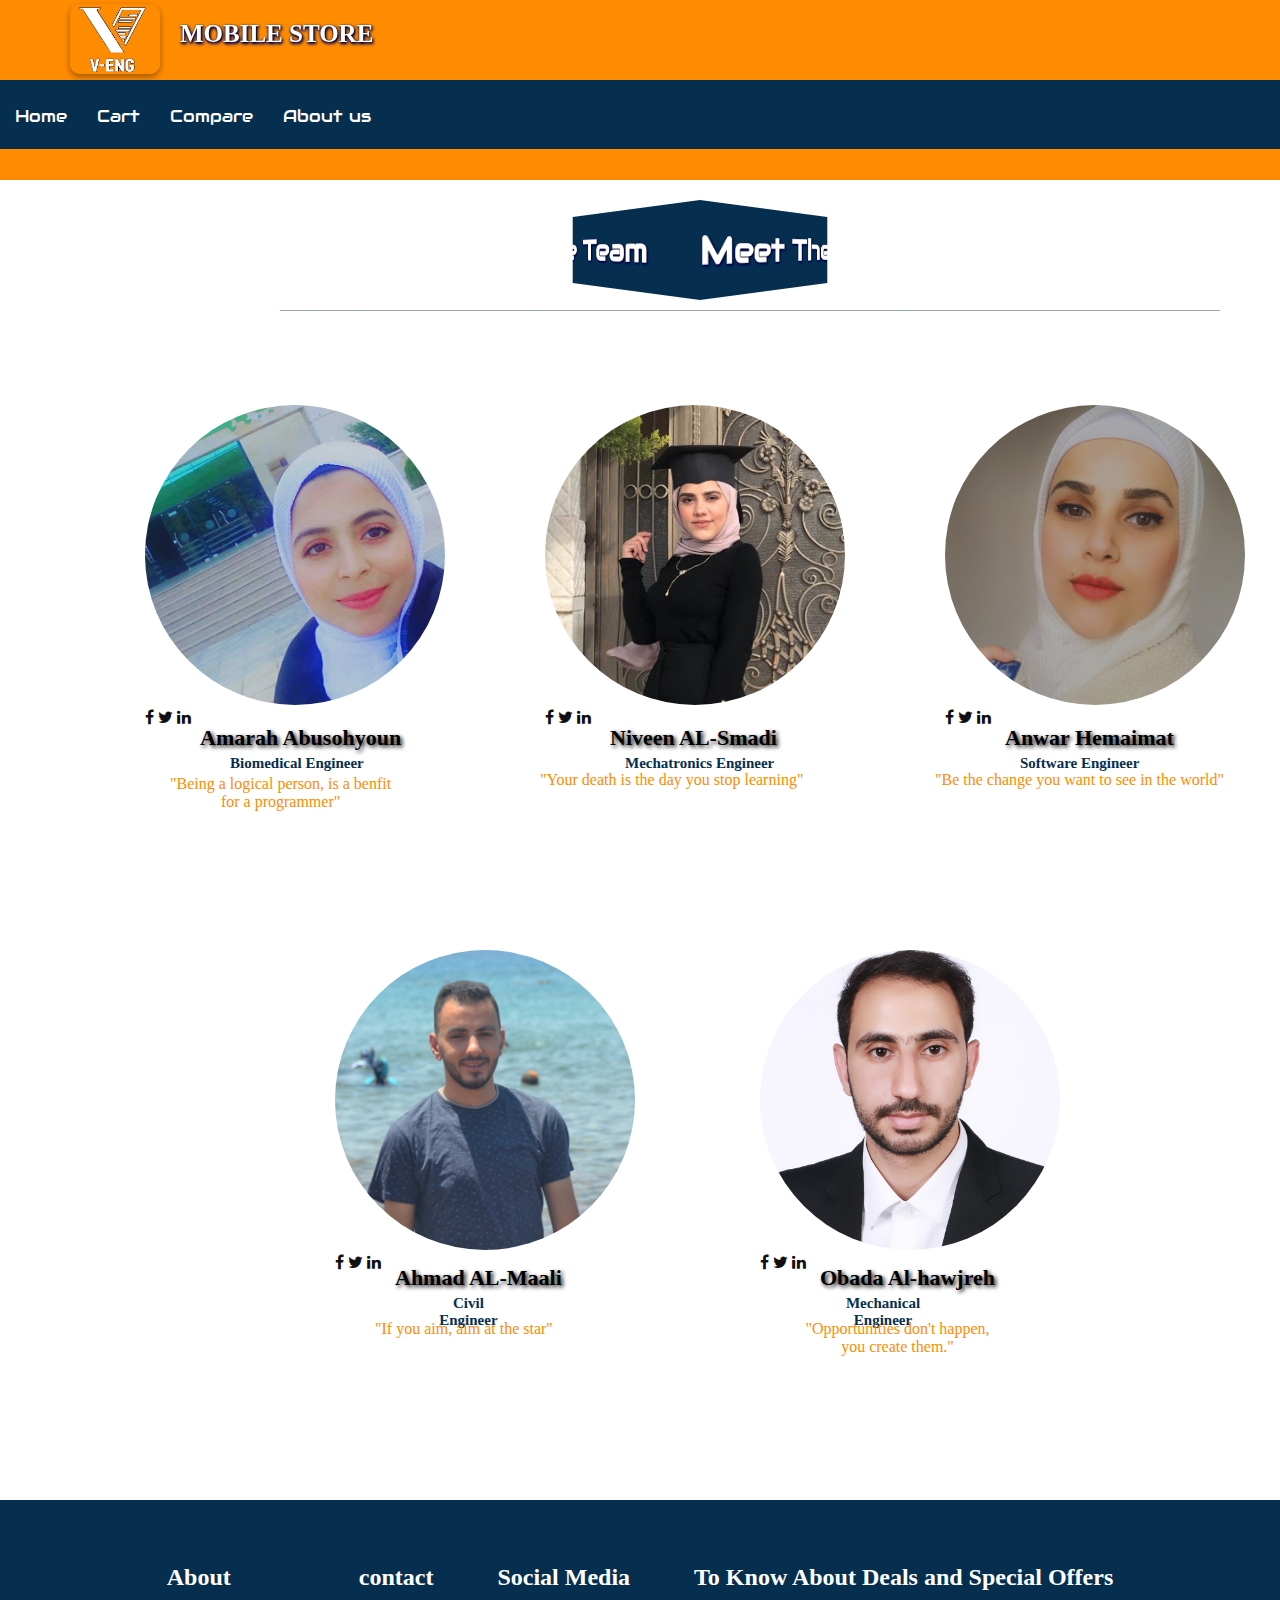
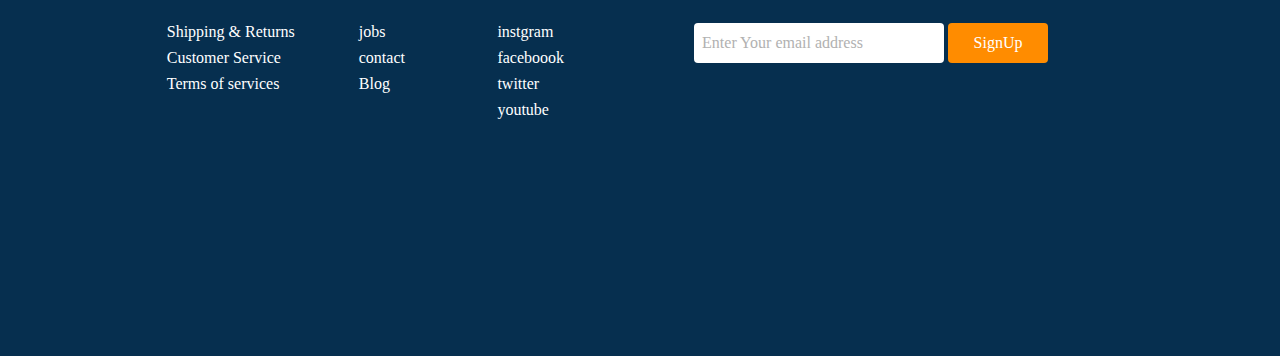
<file: aboutus.html>
<!DOCTYPE html>
<html lang="en">

<head>
  <title>Mobile Store</title>
  <link rel="stylesheet" href="./CSS/footer and header.css">
  <link rel="stylesheet" href="./CSS/aboutUs.css">
  <link rel="stylesheet" href="./CSS/HomeStyle.css">
  <link rel="stylesheet" href="https://cdnjs.cloudflare.com/ajax/libs/font-awesome/4.7.0/css/font-awesome.min.css">
  <link rel="stylesheet" href="https://fonts.googleapis.com/css?family=Audiowide">
  <link rel="stylesheet" href="./CSS/cart.css">
  <link rel="shortcut icon" href="./imgStore/logo00.jpg" />


</head>

<body>
  <section class="welcome">
    <h2>
      _________________________________________________________________________________________________________________________________________________________________________
    </h2>
  </section>
  <div class="box">
    <div class="inner">
      <span>Meet The Team</span>
    </div>
    <div class="inner">
      <span>Meet The Team</span>
    </div>
  </div>

  <header>
    <nav id="navbar1">
      <h1><span>Mobile Store</span> </h1>
      <div>
        <img src="./imgStore/logo00.jpg">
      </div>
    </nav>
    <nav id="navbar2">
      <ul>
        <a id="homeLink" href="./index.html">Home</a>
        <a id="storeLink" href="./cart.html">Cart</a>
        <a id="specificationLink" href="./compare.html">Compare</a>
        <a id="aboutUsLink" href="./aboutus.html">About us</a>
      </ul>
    </nav>

  </header>
  <main>
    <section class="team">
      

      <div class="row">
        <div class=" column">
          <img src="./img/444.jpg" alt="Avatar">
          <ul>
            <a href="https://www.facebook.com/profile.php?id=100010248409389"> <i class="fa fa-facebook"></i></a>
            <a href="https://twitter.com/ahmad_maali95?s=09"> <i class="fa fa-twitter"></i></a>
            <a href="https://www.linkedin.com/in/ahmadmaali"> <i class="fa fa-linkedin"></i></a>

          </ul>
          <section class="amarahInfo">
          <h3 id='name'>  Amarah Abusohyoun  </h3>
          <h6 id="Amarah"> Biomedical Engineer </h6>
          <p id="paragraphAmarah"> "Being a logical person, is a benfit for a programmer" </p>
        </section>
        </div>

        <div class="column">
          <img src="./img/222.jpeg" alt="Avatar">
          <ul>
            <a href="https://web.facebook.com/niveena.monem.9/"> <i class="fa fa-facebook"></i></a>
            <a href="https://twitter.com/niveen_monem"> <i class="fa fa-twitter"></i></a>
            <a href="https://www.linkedin.com/in/niveenalsmadi/"> <i class="fa fa-linkedin"></i></a>
          </ul>
          <section class="niveenInfo">
          <h3 id='name'> Niveen AL-Smadi</h3>
          <h6 id="Niveen"> Mechatronics Engineer</h6>
          <p>"Your death is the day you stop learning" </p>
        </section>

        </div>
        <div class="column">
          <img src="./img/333.jpeg" alt="Avatar">
          <ul>
            <a href="http://facebook.com/genual.anwar"> <i class="fa fa-facebook"></i></a>
            <a href="#"> <i class="fa fa-twitter"></i></a>
            <a href="https://www.linkedin.com/in/anwar-hemaimat"> <i class="fa fa-linkedin"></i></a>
          </ul>
          <section class="anwarInfo">
          <h3 id='name'> Anwar Hemaimat</h3>
          <h6 id="Anwar">Software Engineer</h6>
          <p> "Be the change you want to see in the world" </p>
        </section>

        </div>
      </div>


      <div class="row1">
        <div class="column1 text centerss">
          <img src="./img/111.jpg" alt="Avatar">
          <ul>
            <a href="https://web.facebook.com/amarhbishtawi/"> <i class="fa fa-facebook"></i></a>
            <a href="#"> <i class="fa fa-twitter"></i></a>
            <a href="#"> <i class="fa fa-linkedin"></i></a>
          </ul>
          <section class="ahmadInfo">
          <h3 id='name'>Ahmad AL-Maali</h3>
          <h6  id="Ahmad">  Civil Engineer</h6>
          <p  id="paragraphAhmad">"If you aim, aim at the star" </p>
        </section>
        </div>

        <div class="column1">
          <img src="./img/555.jpg" alt="Avatar">
          <ul>
            <a href="https://web.facebook.com/obada.jaber.71"><i class="fa fa-facebook"></i></a>
            <a href="https://twitter.com/JaberObada"> <i class="fa fa-twitter"></i></a>
            <a href="https://www.linkedin.com/in/obada-alhawjreh-073ba3197/"> <i class="fa fa-linkedin"></i></a>
          </ul>
          <section class="obadaInfo">
          <h3 id='name'> Obada Al-hawjreh</h3>
          <h6 id="Obada"> Mechanical Engineer</h6>
          <p  id="paragraphObada">"Opportunities don't happen, you create them."</p>
        </section>

        </div>
      </div>
    </section>
  

  </main>
  <footer>

    <div class="footer-container">
      <div class="footer">
        <div class="footer-heading footer-1">
          <h2>About</h2>
          <a href="#">Shipping & Returns</a>
          <a href="#">Customer Service</a>
          <a href="#">Terms of services </a>
        </div>
        <div class="footer-heading footer-2">
          <h2>contact</h2>
          <a href="#">jobs</a>
          <a href="#">contact </a>
          <a href="#">Blog</a>
        </div>
        <div class="footer-heading footer-3">
          <h2>Social Media </h2>
          <a href="#">instgram</a>
          <a href="#">faceboook</a>
          <a href="#">twitter</a>
          <a href="#">youtube</a>

        </div>
        <div class="footer-email-form">
          <h2> To Know About Deals and Special Offers</h2>
          <input type="email" placeholder="Enter Your email address" id="footer-email">
          <input type="submit" value="SignUp" id="footer-email-btn">

        </div>

      </div>
    </div>
    </div>

  </footer>
</body>

</html>
</file>
<file: CSS/footer and header.css>
body {
    background-color: rgb(255, 255, 255);
    margin: 0;
    font-family: cursive;
  }
  *{
    padding: 0;
    margin:0;
    box-sizing: border-box;
    font-family: cursive;

}
  #navbar1{
    background-color: rgb(255, 140, 0);
    position: absolute;
    top: 0;
    width: 100%;
    height: 20%;
    display: block;
    transition: top 0.3s;
    padding-top: 40px;
    padding-bottom: 40px;
  
  }
  #navbar1 h1{
    font-size: 25px;
    position: absolute;
    top:20px;
    left: 180px;
    font-family: cursive;
    color: white;
    border:20px;
    border-color: black;
  }
  #navbar1 h1 span{
    transform: translate(50%,-50%);
    text-transform: uppercase;
    font-family: verdana;
    font-weight: 700;
    text-shadow: 1px 1px 1px #919191,
        1px 2px 1px #919191,
        1px 3px 1px #919191,
        1px 4px 1px #919191,
        1px 5px 1px #919191,
        1px 6px 1px #919191,
    1px 18px 6px rgba(16,16,16,0.4),
    1px 22px 10px rgba(16,16,16,0.2),
  }
  #navbar1 div img {
    position: absolute;
    width: 90px;
    height: 70px;
    top: 4px;
    left: 70px;
    box-shadow: 0 3px 6px rgba(0,0,0,0.16), 0 3px 6px rgba(0,0,0,0.23);
    border-radius: 10px;
  }
  
  #navbar2 {
    background-color:  #062f4f;
    position: absolute;
    top: 80px;
    width: 100%;
    display: block;
    transition: top 0.3s;
    padding-bottom: 17px;
   
  
  }
  
  #navbar2 a {
    float: left;
    display: block;
    font-family: "Audiowide", sans-serif;
    font-size: 17px;
    padding: 15px;
    text-align: left;
    text-decoration: none;
    color: rgb(255, 255, 255);
    position: relative;
    top: 10px;
  }
  
  #navbar2 a:hover {
    color:  #062f4f;
    background-color: rgb(255, 255, 255);
    border-radius: 15px;
  }

.footer-container{
    background-color: #062f4f;
    padding: 4rem 0 2rem 0;

}
.footer{
    width: 80%;
    height: 40vh;
    background-color:#062f4f ;
    color: #ffff;
    display: flex;
    justify-content: center;
    flex-wrap: wrap;  
    margin: 0 auto;

}
.footer-heading{
    display: flex;
    flex-direction: column;
    margin-right: 4rem;
}
.footer-heading h2 {
    margin-bottom: 2rem;

}
.footer-heading a{
    color: #fff;
    text-decoration: none;
    margin-bottom: 0.5rem;
}

.footer-heading a :hover{
    color :rgb(255, 140, 0);
    transition: 0.3s ease-out;
}
.footer-email-form h2 {
    margin-bottom: 2rem;
}
#footer-email{
    width: 250px;
    height: 40px;
    border-radius: 4px;
    outline: none;
    border: none;
    padding-left: 0.5rem;
    font-size: 1rem;
    margin-bottom: 1rem;

}
#footer-email::placeholder{
    color: #b1b1b1;
}
#footer-email-btn{
    width: 100px;
    height: 40px;
    border-radius: 4px;
    background-color: rgb(255, 140, 0);
    outline: none;
    border: none;
    color: #ffff;
    font-size: 1rem;
}
#footer-email-btn:hover{
    cursor: pointer;
    background-color: sandybrown;
    transition: all 0.4s ease-out;
}
@media screen and( max-width:1150px){
    .footer{
        height: 50vh;
    }
    .footer-email-form{
        margin-top: 4rem;
    }
}
@media screen and( max-width:820px){
    .footer{
        padding-top: 2rem;
    }
    
    
}
@media screen and( max-width:720px){
    .footer-3{
        display: none;
    }
    .footer-email-form{
        margin-top: 2rem;
    }
}
</file>
<file: CSS/aboutUs.css>
body{
  background-color: rgb(255, 255, 255);
}
main{
  margin-top: 200px;
 }

h3{
    font-size: 22px;
    font-weight: bold;
    margin-top: 15px;    
}
#name{
  color: black;
}
h6{
    font-size: 15px;
    font-weight: bold;
    margin-top: 15px;
    color : #062f4f;
}
h5{
  font-size: 40px;
  font-family: cursive;
  text-align: center;
  margin-bottom: 80px;
}
.caption {
  font-size: 35px;
  color:rgb(0, 0, 139);
  font-weight: bold;
  position: absolute;
  top: 250px;
  left: 430px;
}
a
{color :rgb(15, 15, 15);
}

 img {
    border-radius: 50%;
    width:300px
  }
  img {
    opacity: 1;
  }
  
  img:hover {
    opacity: .5;
  }
  .column {
    float: left;
    padding: 5px;
    margin-left:90px;
  }
  .row{
    position: absolute;
    top: 400px;
    left: 50px;
  }
  .row p{
    color: rgb(255, 140, 0);
    position: relative;
    top: 20px;
    text-align: center;
  }
  .row1{
    position: absolute;
    top: 900px;
    left: 150px;
  }
  .row1 p{
    color: rgb(255, 140, 0);
    text-align: center;
  }

  .row::after {
    content: "";
    clear: both;
    display: table;
  }

  .column1 {
    float: left;
    width: 25%;
    padding: 5px;
    margin-left: 180px;
    padding-top: 50px;
  }
  .row1::after{
    content: "";
    clear: both;
    display: table;
  }
  .column h3{
    text-align: justify;
    margin-left: 70px;

  }
  
  .column1 h3{
    text-align: justify;
    margin-left: 50px;

  }
  .column1 h6{
    text-align: center;
    margin-right:50px ;
  }


#cartlist img{
  border-radius: 2px;
  width: 180px;
  height: 200px;
  margin-right: 50px;
  margin-bottom: 50px;
}
#cartlist button{
  border-radius: 2px;
  
  margin-right: 180px;
  margin-bottom: 50px;
}
.amarahInfo{
  position: absolute;
  top: 310px;
  left: 80px;
}
#Amarah{
  position: absolute;
  top: 30px;
  left: 100px;
 }
 #paragraphAmarah {
   position: absolute;
   left: 30px;
   top: 65px;
 }

 .niveenInfo{
  position: absolute;
  top: 310px;
  left: 490px;
}
 #Niveen{
position: absolute;
top: 30px;
left: 85px;
text-align: left;
 }

 .anwarInfo{
  position: absolute;
  top: 310px;
  left: 885px;
}
 #Anwar{
position: absolute;
top: 30px;
left: 85px;
 }
 .ahmadInfo{
  position: absolute;
  top: 350px;
  left: 195px;
}
 #Ahmad{
position: absolute;
top: 30px;
left: 80px;

 }
 #paragraphAhmad {
  position: absolute;
  left: 30px;
  top: 70px;
}
 .obadaInfo{
  position: absolute;
  top: 350px;
  left: 620px;
}
 #Obada{
position: absolute;
top: 30px;
left: 51px;
 }
 #paragraphObada {
  position: absolute;
  left: 30px;
  top: 70px;
}
</file>
<file: CSS/HomeStyle.css>
/* Slide Show - Start*/

.mySlides img {
  width: 700px;
  height: 400px;
}

/* Position the image container (needed to position the left and right arrows) */

.container {
  position: absolute;
  top: 180px;
  left: 200px;
  width: 1000px;
  height: 400px;
}

/* Number text (1/3 etc) */

.numbertext {
  color: rgb(255, 255, 255);
  font-size: 20px;
  padding: 8px 12px;
  position: absolute;
  top: 20px;
}

.active {
  background-color: #717171;
}

/* Fading animation */

.fade {
  -webkit-animation-name: fade;
  -webkit-animation-duration: 3s;
  animation-name: fade;
  animation-duration: 3s;
}

@-webkit-keyframes fade {
  from {
    opacity: .4
  }
  to {
    opacity: 1
  }
}

@keyframes fade {
  from {
    opacity: .4
  }
  to {
    opacity: 1
  }
}

body h3 {
  color: #ffffff;
  text-shadow: 2px 2px 4px #000000;
}

body p {
  color: rgb(255, 255, 255);
}

.dot {
  height: 15px;
  width: 15px;
  margin: 0 2px;
  background-color: #bbb;
  border-radius: 50%;
  display: inline-block;
  transition: background-color 0.6s ease;
}

/* Slide Show - End*/

/* images flip */

.caption-container {
  position: relative;
  height: 190px;
  width: 100%;
  background-color: rgb(255, 255, 255);
  top: 350px;
}

#caption {
  font-size: 30px;
  color: #062F4F;
  font-weight: bold;
  font-family: 'Franklin Gothic Medium', 'Arial Narrow', Arial, sans-serif;
  position: absolute;
  top: 430px;
  left: -50px;
}

#caption2 {
  font-size: 35px;
  color: #062F4F;
  font-weight: bolder;
  position: absolute;
  top: 440px;
  left: 170px;
  font-size: 40px;
}

#buy {
  font-size: 35px;
  color: black;
  font-family: Impact, Haettenschweiler, 'Arial Narrow Bold', sans-serif;
  position: absolute;
  top: 850px;
  left: -50px;
}

#buy2 {
  font-size: 35px;
  color: black;
  font-weight: bold;
  position: absolute;
  top: 850px;
  left: 200px;
}

/* This is for flip the images in home pages - Start */

/* iphone 12 pro image */

.flip-box1 {
  background-color: transparent;
  width: 100px;
  height: 170px;
  perspective: 1000px;
  position: absolute;
  top: 740px;
  left: 70px;
}

.flip-box-inner1 {
  position: relative;
  width: 100%;
  height: 100%;
  text-align: center;
  transition: transform 0.7s;
  transform-style: preserve-3d;
}

.flip-box1:hover .flip-box-inner1 {
  transform: rotateY(180deg);
}

.flip-box-front1, .flip-box-back1 {
  position: absolute;
  width: 100%;
  height: 100%;
  -webkit-backface-visibility: hidden;
  backface-visibility: hidden;
}

.flip-box-front1 {
  background-color: #bbb;
}

.flip-box-back1 {
  transform: rotateY(180deg);
  font-family: cursive;
  font-weight: bold;
  background-color: #062F4F;
  border-radius: 15px;
  text-shadow: 2px 2px 4px #000000;
}

/* Xiaomi Mi A2 Lite image */

.flip-box2 {
  background-color: transparent;
  width: 100px;
  height: 170px;
  perspective: 1000px;
  position: absolute;
  top: 740px;
  left: 283px;
}

.flip-box-inner2 {
  position: relative;
  width: 100%;
  height: 100%;
  text-align: center;
  transition: transform 0.7s;
  transform-style: preserve-3d;
}

.flip-box2:hover .flip-box-inner2 {
  transform: rotateY(180deg);
}

.flip-box-front2, .flip-box-back2 {
  position: absolute;
  width: 100%;
  height: 100%;
  -webkit-backface-visibility: hidden;
  backface-visibility: hidden;
}

.flip-box-front2 {
  background-color: #bbb;
}

.flip-box-back2 {
  transform: rotateY(180deg);
  font-family: cursive;
  font-weight: bold;
  background-color: #062F4F;
  border-radius: 15px;
  width: 100px;
  right: 3px;
  text-shadow: 2px 2px 4px #000000;
}

/* iPhone 11 image */

.flip-box3 {
  background-color: transparent;
  width: 105px;
  height: 165px;
  perspective: 1000px;
  position: absolute;
  top: 740px;
  left: 505px;
}

.flip-box-inner3 {
  position: relative;
  width: 100%;
  height: 100%;
  text-align: center;
  transition: transform 0.7s;
  transform-style: preserve-3d;
}

.flip-box3:hover .flip-box-inner3 {
  transform: rotateY(180deg);
}

.flip-box-front3, .flip-box-back3 {
  position: absolute;
  width: 100%;
  height: 100%;
  -webkit-backface-visibility: hidden;
  backface-visibility: hidden;
}

.flip-box-front3 {
  background-color: #bbb;
}

.flip-box-back3 {
  transform: rotateY(180deg);
  font-family: cursive;
  font-weight: bold;
  background-color: #062F4F;
  border-radius: 15px;
  width: 100px;
  height: 175px;
  top: 2px;
  right: 2px;
  text-shadow: 2px 2px 4px #000000;
}

/* Huawei Nova 6 Se image */

.flip-box4 {
  background-color: transparent;
  width: 100px;
  height: 170px;
  perspective: 1000px;
  position: absolute;
  top: 745px;
  left: 720px;
}

.flip-box-inner4 {
  position: relative;
  width: 100%;
  height: 100%;
  text-align: center;
  transition: transform 0.7s;
  transform-style: preserve-3d;
}

.flip-box4:hover .flip-box-inner4 {
  transform: rotateY(180deg);
}

.flip-box-front4, .flip-box-back4 {
  position: absolute;
  width: 100%;
  height: 100%;
  -webkit-backface-visibility: hidden;
  backface-visibility: hidden;
}

.flip-box-front4 {
  background-color: #bbb;
}

.flip-box-back4 {
  transform: rotateY(180deg);
  font-family: cursive;
  font-weight: bold;
  background-color: #062F4F;
  border-radius: 15px;
  width: 100px;
  height: 165px;
  right: 3px;
  top: 5px;
  text-shadow: 2px 2px 4px #000000;
}

/* Samsung A31 image */

.flip-box5 {
  background-color: transparent;
  width: 100px;
  height: 170px;
  perspective: 1000px;
  position: absolute;
  top: 540px;
  left: 174px;
}

.flip-box-inner5 {
  position: relative;
  width: 100%;
  height: 100%;
  text-align: center;
  transition: transform 0.7s;
  transform-style: preserve-3d;
}

.flip-box5:hover .flip-box-inner5 {
  transform: rotateY(180deg);
}

.flip-box-front5, .flip-box-back5 {
  position: absolute;
  width: 100%;
  height: 100%;
  -webkit-backface-visibility: hidden;
  backface-visibility: hidden;
}

.flip-box-front5 {
  background-color: #bbb;
}

.flip-box-back5 {
  transform: rotateY(180deg);
  font-family: cursive;
  font-weight: bold;
  background-color: #062F4F;
  border-radius: 15px;
  text-shadow: 2px 2px 4px #000000;
}

/* Asus Zenfone 6 image */

.flip-box6 {
  background-color: transparent;
  width: 100px;
  height: 160px;
  perspective: 1000px;
  position: absolute;
  top: 540px;
  left: 610px;
}

.flip-box-inner6 {
  position: relative;
  width: 100%;
  height: 100%;
  text-align: center;
  transition: transform 0.7s;
  transform-style: preserve-3d;
}

.flip-box6:hover .flip-box-inner6 {
  transform: rotateY(180deg);
}

.flip-box-front6, .flip-box-back6 {
  position: absolute;
  width: 100%;
  height: 100%;
  -webkit-backface-visibility: hidden;
  backface-visibility: hidden;
}

.flip-box-front6 {
  background-color: #bbb;
}

.flip-box-back6 {
  transform: rotateY(180deg);
  font-family: cursive;
  font-weight: bold;
  background-color: #062F4F;
  border-radius: 15px;
  width: 100px;
  height: 175px;
  right: 5px;
  top: 5px;
  text-shadow: 2px 2px 4px #000000;
}

/* Huawei P30 Pro image */

.flip-box7 {
  background-color: transparent;
  width: 100px;
  height: 160px;
  perspective: 1000px;
  position: absolute;
  top: 535px;
  left: 390px;
}

.flip-box-inner7 {
  position: relative;
  width: 100%;
  height: 100%;
  text-align: center;
  transition: transform 0.7s;
  transform-style: preserve-3d;
}

.flip-box7:hover .flip-box-inner7 {
  transform: rotateY(180deg);
}

.flip-box-front7, .flip-box-back7 {
  position: absolute;
  width: 100%;
  height: 100%;
  -webkit-backface-visibility: hidden;
  backface-visibility: hidden;
}

.flip-box-front7 {
  background-color: #bbb;
}

.flip-box-back7 {
  transform: rotateY(180deg);
  font-family: cursive;
  font-weight: bold;
  background-color: #062F4F;
  border-radius: 15px;
  width: 100px;
  height: 175px;
  top: 5px;
  right: 5px;
  text-shadow: 2px 2px 4px #000000;
}

/*iPhone X image */

.flip-box8 {
  background-color: transparent;
  width: 100px;
  height: 170px;
  perspective: 1000px;
  position: absolute;
  top: 925px;
  left: 178px;
}

.flip-box-inner8 {
  position: relative;
  width: 100%;
  height: 100%;
  text-align: center;
  transition: transform 0.7s;
  transform-style: preserve-3d;
}

.flip-box8:hover .flip-box-inner8 {
  transform: rotateY(180deg);
}

.flip-box-front8, .flip-box-back8 {
  position: absolute;
  width: 100%;
  height: 100%;
  -webkit-backface-visibility: hidden;
  backface-visibility: hidden;
}

.flip-box-front8 {
  background-color: #bbb;
}

.flip-box-back8 {
  transform: rotateY(180deg);
  font-family: cursive;
  font-weight: bold;
  background-color: #062F4F;
  border-radius: 15px;
  width: 100px;
  height: 160px;
  right: 5px;
  top: 6px;
  text-shadow: 2px 2px 4px #000000;
}

/*iPhone 8 image */

.flip-box9 {
  background-color: transparent;
  width: 100px;
  height: 100px;
  perspective: 1000px;
  position: absolute;
  top: 925px;
  left: 395px;
}

.flip-box-inner9 {
  position: relative;
  width: 100%;
  height: 100%;
  text-align: center;
  transition: transform 0.7s;
  transform-style: preserve-3d;
}

.flip-box9:hover .flip-box-inner9 {
  transform: rotateY(180deg);
}

.flip-box-front9, .flip-box-back9 {
  position: absolute;
  width: 100%;
  height: 100%;
  -webkit-backface-visibility: hidden;
  backface-visibility: hidden;
}

.flip-box-front9 {
  background-color: #bbb;
}

.flip-box-back9 {
  transform: rotateY(180deg);
  font-family: cursive;
  font-weight: bold;
  background-color: #062F4F;
  border-radius: 15px;
  width: 100px;
  height: 160px;
  right: 5px;
  top: 5px;
  text-shadow: 2px 2px 4px #000000;
}

/*Galaxy S21 image */

.flip-box10 {
  background-color: transparent;
  perspective: 1000px;
  position: absolute;
  top: 928px;
  left: 615px;
}

.flip-box-inner10 {
  position: relative;
  width: 100%;
  height: 100%;
  text-align: center;
  transition: transform 0.7s;
  transform-style: preserve-3d;
}

.flip-box10:hover .flip-box-inner10 {
  transform: rotateY(180deg);
}

.flip-box-front10, .flip-box-back10 {
  position: absolute;
  width: 100%;
  height: 100%;
  -webkit-backface-visibility: hidden;
  backface-visibility: hidden;
}

.flip-box-front10 {
  background-color: #bbb;
}

.flip-box-back10 {
  transform: rotateY(180deg);
  font-family: cursive;
  font-weight: bold;
  background-color: #062F4F;
  border-radius: 15px;
  width: 100px;
  height: 160px;
  right: 2px;
  top: 7px;
  text-shadow: 2px 2px 4px #000000;
}

/* This is for flip the images in home pages - End */

/* This is for the buttons in home pages - Start */

#phone1 {
  font-size: 15px;
  font-weight: bold;
  padding-left: 15px;
  padding-right: 15px;
  padding-top: 1px;
  padding-bottom: 1px;
  position: absolute;
  top: 925px;
  left: 73px;
  cursor: pointer;
  border: 1px solid rgb(11, 177, 243);
  border-radius: 3.75rem;
  line-height: 2.5rem;
  background-image: linear-gradient(-180deg, rgb(0, 0, 139) 0%, rgb(0, 0, 139) 100%);
  box-shadow: 0 0.50rem 0.50rem 0 rgb(255, 255, 255), 0 -0.25rem 1.5rem rgb(0, 0, 139) inset, 0 0.75rem 0.5rem rgba(143, 143, 143, 0.4) inset, 0 0.25rem 0.5rem 0 rgb(0, 0, 139) inset;
}

#phone1, #phone2, #phone3, #phone4, #phone5, #phone6, #phone7, #phone8, #phone9, #phone10, span {
  color: white;
  background-clip: text;
  filter: drop-shadow(0 1px 1px rgb(0, 0, 139));
  transform: rotate(0deg);
  text-shadow: 1px 1px 3px #000000;
  outline: none;
}

#phone1:hover, #phone2:hover, #phone3:hover, #phone4:hover, #phone5:hover, #phone6:hover, #phone7:hover, #phone8:hover, #phone9:hover, #phone10:hover {
  animation: .8s morph ease infinite;
}

#phone1:hover span, #phone2:hover span, #phone3:hover span, #phone4:hover span, #phone5:hover span, #phone6:hover span, #phone7:hover span, #phone8:hover span, #phone9:hover span, #phone10:hover span {
  animation: .8s rot ease infinite;
}

@keyframes morph {
  0% {
    border-radius: 100px 30px 100px 30px;
  }
  50% {
    border-radius: 30px 100px 30px 100px;
  }
  100% {
    border-radius: 100px 30px 100px 30px;
  }
}

@keyframes rot {
  0% {
    transform: rotate(-3deg);
  }
  50% {
    transform: rotate(3deg);
  }
  100% {
    transform: rotate(-3deg);
  }
}

#phone2 {
  font-size: 15px;
  font-weight: bold;
  padding-left: 15px;
  padding-right: 15px;
  padding-top: 1px;
  padding-bottom: 1px;
  position: absolute;
  top: 925px;
  left: 288px;
  background-color: rgb(0, 0, 139);
  cursor: pointer;
  border: 1px solid rgb(11, 177, 243);
  border-radius: 3.75rem;
  line-height: 2.5rem;
  background-image: linear-gradient(-180deg, rgb(0, 0, 139) 0%, rgb(0, 0, 139) 100%);
  box-shadow: 0 0.50rem 0.50rem 0 rgb(255, 255, 255), 0 -0.25rem 1.5rem rgb(0, 0, 139) inset, 0 0.75rem 0.5rem rgba(143, 143, 143, 0.4) inset, 0 0.25rem 0.5rem 0 rgb(0, 0, 139) inset;
}

#phone3 {
  font-size: 15px;
  font-weight: bold;
  padding-left: 15px;
  padding-right: 15px;
  padding-top: 1px;
  padding-bottom: 1px;
  position: absolute;
  top: 925px;
  left: 507px;
  background-color: rgb(0, 0, 139);
  cursor: pointer;
  border: 1px solid rgb(11, 177, 243);
  border-radius: 3.75rem;
  line-height: 2.5rem;
  background-image: linear-gradient(-180deg, rgb(0, 0, 139) 0%, rgb(0, 0, 139) 100%);
  box-shadow: 0 0.50rem 0.50rem 0 rgb(255, 255, 255), 0 -0.25rem 1.5rem rgb(0, 0, 139) inset, 0 0.75rem 0.5rem rgba(143, 143, 143, 0.4) inset, 0 0.25rem 0.5rem 0 rgb(0, 0, 139) inset;
}

#phone4 {
  font-size: 15px;
  font-weight: bold;
  padding-left: 15px;
  padding-right: 15px;
  padding-top: 1px;
  padding-bottom: 1px;
  position: absolute;
  top: 925px;
  left: 720px;
  background-color: rgb(0, 0, 139);
  cursor: pointer;
  border: 1px solid rgb(11, 177, 243);
  border-radius: 3.75rem;
  line-height: 2.5rem;
  background-image: linear-gradient(-180deg, rgb(0, 0, 139) 0%, rgb(0, 0, 139) 100%);
  box-shadow: 0 0.50rem 0.50rem 0 rgb(255, 255, 255), 0 -0.25rem 1.5rem rgb(0, 0, 139) inset, 0 0.75rem 0.5rem rgba(143, 143, 143, 0.4) inset, 0 0.25rem 0.5rem 0 rgb(0, 0, 139) inset;
}

#phone5 {
  font-size: 15px;
  font-weight: bold;
  padding-left: 15px;
  padding-right: 15px;
  padding-top: 1px;
  padding-bottom: 1px;
  position: absolute;
  top: 730px;
  left: 175px;
  background-color: rgb(0, 0, 139);
  cursor: pointer;
  border: 1px solid rgb(11, 177, 243);
  border-radius: 3.75rem;
  line-height: 2.5rem;
  background-image: linear-gradient(-180deg, rgb(0, 0, 139) 0%, rgb(0, 0, 139) 100%);
  box-shadow: 0 0.50rem 0.50rem 0 rgb(255, 255, 255), 0 -0.25rem 1.5rem rgb(0, 0, 139) inset, 0 0.75rem 0.5rem rgba(143, 143, 143, 0.4) inset, 0 0.25rem 0.5rem 0 rgb(0, 0, 139) inset;
}

#phone6 {
  font-size: 15px;
  font-weight: bold;
  padding-left: 15px;
  padding-right: 15px;
  padding-top: 1px;
  padding-bottom: 1px;
  position: absolute;
  top: 730px;
  left: 613px;
  background-color: rgb(0, 0, 139);
  cursor: pointer;
  border: 1px solid rgb(11, 177, 243);
  border-radius: 3.75rem;
  line-height: 2.5rem;
  background-image: linear-gradient(-180deg, rgb(0, 0, 139) 0%, rgb(0, 0, 139) 100%);
  box-shadow: 0 0.50rem 0.50rem 0 rgb(255, 255, 255), 0 -0.25rem 1.5rem rgb(0, 0, 139) inset, 0 0.75rem 0.5rem rgba(143, 143, 143, 0.4) inset, 0 0.25rem 0.5rem 0 rgb(0, 0, 139) inset;
}

#phone7 {
  font-size: 15px;
  font-weight: bold;
  padding-left: 15px;
  padding-right: 15px;
  padding-top: 1px;
  padding-bottom: 1px;
  position: absolute;
  top: 730px;
  left: 393px;
  background-color: rgb(0, 0, 139);
  cursor: pointer;
  border: 1px solid rgb(11, 177, 243);
  border-radius: 3.75rem;
  line-height: 2.5rem;
  background-image: linear-gradient(-180deg, rgb(0, 0, 139) 0%, rgb(0, 0, 139) 100%);
  box-shadow: 0 0.50rem 0.50rem 0 rgb(255, 255, 255), 0 -0.25rem 1.5rem rgb(0, 0, 139) inset, 0 0.75rem 0.5rem rgba(143, 143, 143, 0.4) inset, 0 0.25rem 0.5rem 0 rgb(0, 0, 139) inset;
}

#phone8 {
  font-size: 15px;
  font-weight: bold;
  padding-left: 15px;
  padding-right: 15px;
  padding-top: 1px;
  padding-bottom: 1px;
  position: absolute;
  top: 1100px;
  left: 182px;
  background-color: rgb(0, 0, 139);
  cursor: pointer;
  border: 1px solid rgb(11, 177, 243);
  border-radius: 3.75rem;
  line-height: 2.5rem;
  background-image: linear-gradient(-180deg, rgb(0, 0, 139) 0%, rgb(0, 0, 139) 100%);
  box-shadow: 0 0.50rem 0.50rem 0 rgb(255, 255, 255), 0 -0.25rem 1.5rem rgb(0, 0, 139) inset, 0 0.75rem 0.5rem rgba(143, 143, 143, 0.4) inset, 0 0.25rem 0.5rem 0 rgb(0, 0, 139) inset;
}

#phone9 {
  font-size: 15px;
  font-weight: bold;
  padding-left: 15px;
  padding-right: 15px;
  padding-top: 1px;
  padding-bottom: 1px;
  position: absolute;
  top: 1100px;
  left: 397px;
  background-color: rgb(0, 0, 139);
  cursor: pointer;
  border: 1px solid rgb(11, 177, 243);
  border-radius: 3.75rem;
  line-height: 2.5rem;
  background-image: linear-gradient(-180deg, rgb(0, 0, 139) 0%, rgb(0, 0, 139) 100%);
  box-shadow: 0 0.50rem 0.50rem 0 rgb(255, 255, 255), 0 -0.25rem 1.5rem rgb(0, 0, 139) inset, 0 0.75rem 0.5rem rgba(143, 143, 143, 0.4) inset, 0 0.25rem 0.5rem 0 rgb(0, 0, 139) inset;
}

#phone10 {
  font-size: 15px;
  font-weight: bold;
  padding-left: 15px;
  padding-right: 15px;
  padding-top: 1px;
  padding-bottom: 1px;
  position: absolute;
  top: 1100px;
  left: 611px;
  background-color: rgb(0, 0, 139);
  cursor: pointer;
  border: 1px solid rgb(11, 177, 243);
  border-radius: 3.75rem;
  line-height: 2.5rem;
  background-image: linear-gradient(-180deg, rgb(0, 0, 139) 0%, rgb(0, 0, 139) 100%);
  box-shadow: 0 0.50rem 0.50rem 0 rgb(255, 255, 255), 0 -0.25rem 1.5rem rgb(0, 0, 139) inset, 0 0.75rem 0.5rem rgba(143, 143, 143, 0.4) inset, 0 0.25rem 0.5rem 0 rgb(0, 0, 139) inset;
}

/* This is for the buttons in home pages - End */

/*---product section ---*/

#sectionForProduct {
  width: 30%;
  transform: translateX(900px);
  background-color: #062f4f;
  position: absolute;
  top: 550;
  left: -50px;
}

#sectionForProduct div {
  margin-bottom: 10px;
  height: 40px;
  padding: 15px 0 0 15px;
}

#sectionForProduct input {
  width: 70px;
  font-size: 15px;
  font-weight: bold;
}

#sectionForProduct p {
  display: inline-block;
  margin-left: 10px;
  font-size: 20px;
  color: white;
}

.paymentbutoon {
  width: 120px;
  height: 40px;
  border: 1.5px solid;
  margin: center;
  position: absolute;
  margin-top: 15px;
  font-family: "Sofia", sans-serif;
  left: 95px;
  font-size: 20px;
  background-color: rgb(255, 140, 0);
  font-weight: bold;
}

/* This style for box modal in home page - Start */

.modal-home {
  display: none;
  position: absolute;
  z-index: 1;
  left: 45px;
  top: 750px;
  width: 780px;
  height: 230px;
  overflow: auto;
  background-color: rgb(0, 0, 0);
  background-color: rgba(0, 0, 0, 0.4);
}

/* Modal Content */

.modal-content-home {
  background-color: #062f4f79;
  margin: auto;
  padding: 20px;
  border: 2px solid rgb(65, 64, 64);
  width: 100%;
  height: 100%;
}

.modal-content-home p {
  color: rgb(252, 154, 34);
  position: relative;
  top: 40%;
  text-align: center;
  font-size: 30px;
  text-shadow: blue;
  font-family: "Audiowide", sans-serif;
}

/* The Close Button */

.close-home {
  color: rgb(204, 0, 0);
  float: right;
  font-size: 48px;
  font-weight: bold;
}

.close-home:hover, .close-home:focus {
  color: rgb(4, 219, 33);
  text-decoration: none;
  cursor: pointer;
}

/* This style for box modal in home page - End */

footer {
  position: absolute;
  margin-bottom: 0px;
  height: 80px;
  width: 100%;
  top: 1500px;
}

#footer {
  left: 0px;
}
</file>
<file: CSS/cart.css>
table {
    width: 900px;
    height: 20px;
    border: 3px solid black;
    background-color: rgb(255, 140, 0);
    font-family: cursive;
    text-align: center;
    color: rgb(0, 0, 0);
    border-collapse: 2px collapse;
    position: absolute;
    top: 400px;
    left: 230px;
    border-bottom: 1px solid #ddd;
    border-top: 1px solid #ddd;
    border-left: 1px solid #ddd;
    border-right: 1px solid #ddd;
    cursor: pointer;
}

table tr {
    text-align: center;
    color: white;
    font-size: 18px;
}

table tr:hover {
    background-color: #084777;
}

table th {
    font-size: 23px;
    font-weight: bold;
    border-bottom: 1px solid #ddd;
    border-top: 1px solid #ddd;
    color: #ffffff;
    background-color: #062f4f;
}

/*left Side Buttons End*/

#buyicon1 {
    position: absolute;
    top: 980px;
    left: 250px;
    width: 150px;
    height: 100px;
}

#buyicon2 {
    position: absolute;
    top: 980px;
    left: 600px;
    width: 150px;
    height: 100px;
}

#buyicon3 {
    position: absolute;
    top: 980px;
    left: 940px;
    width: 150px;
    height: 90px;
}

#buyicon4 {
    width: 60%;
    height: 60%;
    position: absolute;
    top: 1150px;
    left: 280px;
}

.icon1 h2, .icon2 h2, .icon3 h2 {
    font-size: 25px;
    font-weight: bold;
    font-family: 'Franklin Gothic Medium', 'Arial Narrow', Arial, sans-serif;
    color: #062F4F;
    text-align: center;
}

.icon1 p, .icon2 p, .icon3 p {
    font-size: 15px;
    font-weight: bold;
    font-family: 'Franklin Gothic Medium', 'Arial Narrow', Arial, sans-serif;
    color: #8d8d8d;
    text-align: center;
}

.icon1 {
    position: absolute;
    top: 1100px;
    left: 220px;
}

.icon2 {
    position: absolute;
    top: 1100px;
    left: 560px;
}

.icon3 {
    position: absolute;
    top: 1100px;
    left: 900px;
}

.welcome h1 {
    font-size: 50px;
    font-weight: bold;
    font-family: 'Franklin Gothic Medium', 'Arial Narrow', Arial, sans-serif;
    color: #062F4F;
    text-align: left;
    position: absolute;
    top: 200px;
}

.welcome h2 {
    font-size: 10px;
    font-family: 'Franklin Gothic Medium', 'Arial Narrow', Arial, sans-serif;
    color: #062F4F;
    text-align: center;
    position: absolute;
    top: 300px;
    left: 280px;
}

.welcome {
    margin: 100px;
}

.team {
    margin-top: 100px 0;
}

/* Your Cart animation */

.box {
    display: flex;
    position: absolute;
    top: 200px;
    left: 500px;
}

.box .inner {
    width: 200px;
    height: 100px;
    line-height: 100px;
    font-size: 40px;
    font-family: sans-serif;
    font-weight: bold;
    white-space: nowrap;
    overflow: hidden;
}

.box .inner:first-child {
    background-color: #062F4F;
    color: rgb(255, 255, 255);
    transform-origin: right;
    transform: perspective(100px) rotateY(-15deg);
}

.box .inner:last-child {
    background-color: #062F4F;
    color: rgb(255, 255, 255);
    transform-origin: left;
    transform: perspective(100px) rotateY(15deg);
}

.box .inner span {
    position: absolute;
    animation: marquee 5s linear infinite;
    font-family: "Audiowide", sans-serif;
    ;
}

.box .inner:first-child span {
    animation-delay: 2.5s;
    left: -100%;
}

@keyframes marquee {
    from {
        left: 100%;
    }
    to {
        left: -100%;
    }
}

.sticky-container {
    padding: 0px;
    margin: 0px;
    position: absolute;
    left: -155px;
    top: 530px;
    width: 200px;
}

.sticky-container a:hover {
    color: white;
    text-decoration-line: none;
}

.sticky li {
    list-style-type: none;
    background-color: rgb(255, 140, 0);
    color: #EFEFEF;
    height: 43px;
    padding: 0px;
    margin: 0px 0px 1px 0px;
    -webkit-transition: all 0.25s ease-in-out;
    -moz-transition: all 0.25s ease-in-out;
    -o-transition: all 0.25s ease-in-out;
    transition: all 0.25s ease-in-out;
    cursor: pointer;
    filter: rgb(255, 140, 0);
    -webkit-filter: rgb(255, 140, 0);
}

.sticky li:hover {
    margin-right: -115px;
}

.sticky li img {
    float: right;
    margin: 5px 5px;
    margin-left: 10px;
}

.sticky li p {
    float: right;
    padding: 0px;
    margin: 0px;
    text-transform: uppercase;
    line-height: 43px;
    text-decoration-line: none;
}

/*-----------------pop window----------------------------*/

/* The Modal (background) */

.modal {
    display: none;
    /* Hidden by default */
    position: fixed;
    /* Stay in place */
    z-index: 1;
    /* Sit on top */
    padding-top: 100px;
    /* Location of the box */
    left: 0;
    top: 0;
    width: 100%;
    /* Full width */
    height: 100%;
    /* Full height */
    overflow: auto;
    /* Enable scroll if needed */
    background-color: rgb(0, 0, 0);
    /* Fallback color */
    background-color: rgba(0, 0, 250, 0.2);
    /* Black w/ opacity */
}

/* Modal Content */

.modal-content {
    position: relative;
    background-color: rgb(255, 140, 0);
    /* for widow-pop background*/
    margin: auto;
    padding: 0;
    border: 5px solid #062F4F;
    width: 80%;
    height: 40%;
    box-shadow: 0 4px 18px 0 rgb(255, 140, 0), 6px 6px 20px 0 rgba(0, 0, 0, 0.8);
    -webkit-animation-name: animatetop;
    -webkit-animation-duration: 0.4s;
    animation-name: animatetop;
    animation-duration: 0.4s
}

/* Add Animation */

@-webkit-keyframes animatetop {
    from {
        top: -300px;
        opacity: 0
    }
    to {
        top: 0;
        opacity: 1
    }
}

@keyframes animatetop {
    from {
        top: -300px;
        opacity: 0
    }
    to {
        top: 0;
        opacity: 1
    }
}

/* The Close Button */

.close {
    color: white;
    float: right;
    font-size: 40px;
    font-weight: bold;
}

.close:hover, .close:focus {
    color: #000;
    text-decoration: none;
    cursor: pointer;
}

.modal-header {
    position: relative;
    top: 40px;
    padding: 2px 16px;
    background-color: rgba(255, 140, 0, 1);
    color: white;
    text-align: center;
}

.modal-body {
    position: relative;
    top: 40px;
    padding: 2px 16px;
    color: white;
    text-align: center;
}

.modal-footer {
    position: relative;
    top: 40px;
    padding: 2px 16px;
    background-color: rgb(255, 140, 0);
    color: white;
    text-align: center;
}

/*-------------payment and delete table button in the cart page------Start-*/

#sectionDeletePay {
    position: absolute;
    left: 80%;
    bottom: 15%;
}

.Deletebutton {
    border-radius: 20px;
    cursor: pointer;
    color: white;
    width: 120px;
    height: 40px;
    border: 1.5px solid;
    margin: center;
    position: absolute;
    top: 160px;
    margin-top: 15px;
    font-family: "Sofia", sans-serif;
    left: 150px;
    font-size: 20px;
    background-color: rgb(255, 140, 0);
    font-weight: bold;
}
.Deletebutton:hover{
    color: #062f4f;
}

.paymentbutton {
    border-radius: 20px;
    cursor: pointer;
    color: white;
    width: 120px;
    height: 40px;
    border: 1.5px solid;
    margin: center;
    position: absolute;
    top: -30px;
    margin-top: 15px;
    font-family: "Sofia", sans-serif;
    left: 150px;
    font-size: 20px;
    background-color: rgb(255, 140, 0);
    font-weight: bold;
}
.paymentbutton:hover{
    color: #062f4f;
}

.paragraphResult {
    position: absolute;
    width: 200px;
    height: 100px;
    margin-top: 15px;
    left: 70px;
    font-size: 20px;
    background-color: #062F4F;
    font-weight: bold;
    top: 35px;
    text-align: center;
}

/*-------------payment and delete table button in the cart page------End-*/

footer {
    position: absolute;
    margin-bottom: 0px;
    height: 80px;
    width: 100%;
    top: 1500px;
}

#footer {
    left: 0px;
}
</file>
